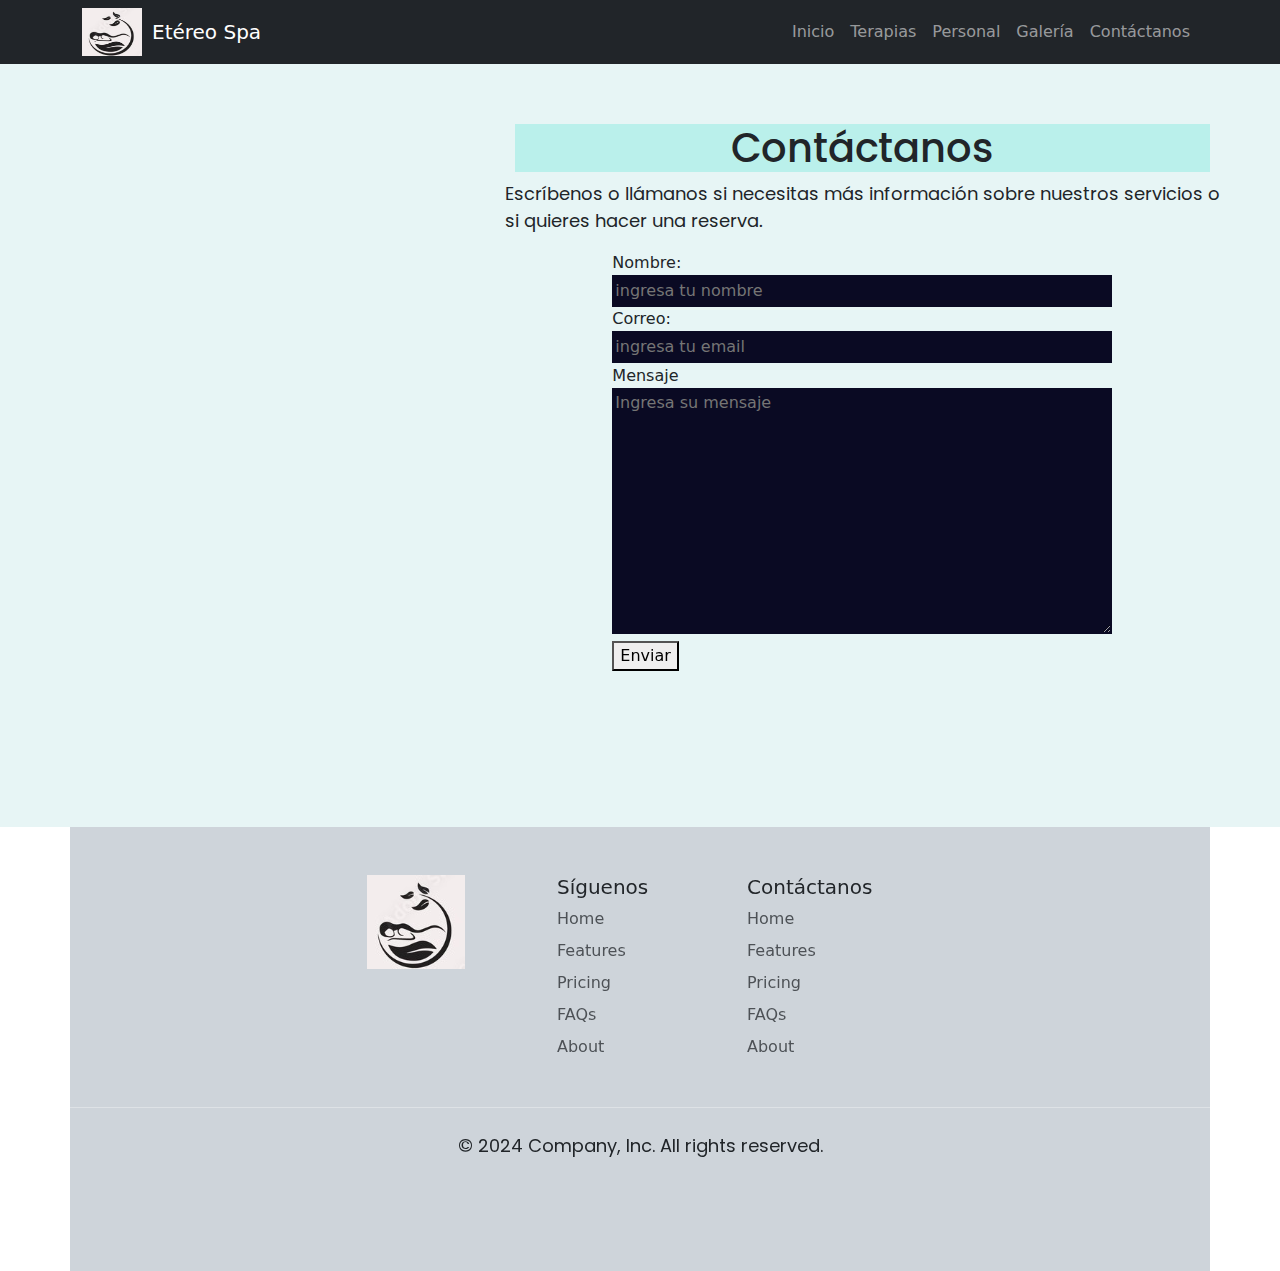
<file: pages/contactanos.html>
<!DOCTYPE html>
<html lang="es">

<head>
    <meta charset="UTF-8">
    <meta name="viewport" content="width=device-width, initial-scale=1.0">
    <link href="https://cdn.jsdelivr.net/npm/bootstrap@5.3.3/dist/css/bootstrap.min.css" rel="stylesheet"
        integrity="sha384-QWTKZyjpPEjISv5WaRU9OFeRpok6YctnYmDr5pNlyT2bRjXh0JMhjY6hW+ALEwIH" crossorigin="anonymous">
    <link rel="stylesheet" href="../estilos.css/styles.css">
    <title>Etéreo-Centro de Terapias</title>
</head>
<link href="https://cdn.jsdelivr.net/npm/bootstrap@5.3.3/dist/css/bootstrap.min.css" rel="stylesheet"
    integrity="sha384-QWTKZyjpPEjISv5WaRU9OFeRpok6YctnYmDr5pNlyT2bRjXh0JMhjY6hW+ALEwIH" crossorigin="anonymous">

<body>
    <header>
        <nav class="navbar navbar-expand-lg navbar-dark bg-dark">
            <div class="container">
                <img class="logo" src="../assets/img/logo/logo-cuerpo-y-alma.jpg" alt="Bootstrap" width="60"
                    height="48">
                <a class="navbar-brand" href="#">Etéreo Spa</a>
                <button class="navbar-toggler" type="button" data-bs-toggle="collapse" data-bs-target="#navbarNav"
                    aria-controls="navbarNav" aria-expanded="false" aria-label="Toggle navigation">
                    <span class="navbar-toggler-icon"></span>
                </button>
                <div class="collapse navbar-collapse" id="navbarNav">
                    <ul class="navbar-nav ms-auto">
                        <li class="nav-item">
                            <a class="nav-link" href="../index.html">Inicio</a>
                        </li>
                        <li class="nav-item">
                            <a class="nav-link" href="../pages/terapias.html">Terapias</a>
                        </li>
                        <li class="nav-item">
                            <a class="nav-link" href="../pages/personal.html">Personal</a>
                        </li>
                        <li class="nav-item">
                            <a class="nav-link" href="../pages/galeria.html">Galería</a>
                        </li>
                        <li class="nav-item">
                            <a class="nav-link" href="./contactanos.html">Contáctanos</a>
                        </li>
                    </ul>

                </div>
            </div>
        </nav>
    </header>

    <!-- Main -->
    <main>
        <section class="contacto">
            <iframe class="map"
                src="https://www.google.com/maps/embed?pb=!1m18!1m12!1m3!1d6157.343333063768!2d2.7533545!3d39.49932795!2m3!1f0!2f0!3f0!3m2!1i1024!2i768!4f13.1!3m3!1m2!1s0x1297964bf491046b%3A0xf012fb47d3a8fb4f!2sEl%20Arenal%2C%20Illes%20Balears%2C%20Espa%C3%B1a!5e0!3m2!1ses-419!2sve!4v1710088978700!5m2!1ses-419!2sve"
                width="600" height="450" style="border:0;" allowfullscreen="" loading="lazy"
                referrerpolicy="no-referrer-when-downgrade">
            </iframe>
            <div class="hero-content">
                <h1>Contáctanos</h1>
                <p>                
                Escríbenos o llámanos si necesitas más información sobre nuestros servicios o si quieres hacer una
                reserva.
                </p>
                <form>
                    <div>
                        <label class="inline" for="name">Nombre:</label>
                        <input type="text" id="name" placeholder="ingresa tu nombre">
                    </div>
                    <div>
                        <label class="inline" for="email">Correo:</label>
                        <input type="email" id="email" placeholder="ingresa tu email">
                    </div>
                    <div>
                        <label class="inline" for="">Mensaje</label>
                        <textarea name="mensaje" id="mensaje" cols="30" rows="10"
                            placeholder="Ingresa su mensaje"></textarea>
                    </div>
                    <button type="submit">Enviar</button>
                </form>
            </div>
        </section>


    </main>

    <!-- Footer -->
    <footer class="py-5 container bg-dark-subtle">
        <div class="row justify-content-center">
            <div class="col-6 col-md-2 mb-3">
                <img src="../assets/img/logo/logo-cuerpo-y-alma.jpg" alt="logo etéreo spa">
            </div>

            <div class="col-6 col-md-2 mb-3">
                <h5>Síguenos</h5>
                <ul class="nav flex-column">
                    <li class="nav-item mb-2"><a href="#" class="nav-link p-0 text-body-secondary">Home</a></li>
                    <li class="nav-item mb-2"><a href="#" class="nav-link p-0 text-body-secondary">Features</a></li>
                    <li class="nav-item mb-2"><a href="#" class="nav-link p-0 text-body-secondary">Pricing</a></li>
                    <li class="nav-item mb-2"><a href="#" class="nav-link p-0 text-body-secondary">FAQs</a></li>
                    <li class="nav-item mb-2"><a href="#" class="nav-link p-0 text-body-secondary">About</a></li>
                </ul>
            </div>

            <div class="col-6 col-md-2 mb-3">
                <h5>Contáctanos</h5>
                <ul class="nav flex-column">
                    <li class="nav-item mb-2"><a href="#" class="nav-link p-0 text-body-secondary">Home</a></li>
                    <li class="nav-item mb-2"><a href="#" class="nav-link p-0 text-body-secondary">Features</a></li>
                    <li class="nav-item mb-2"><a href="#" class="nav-link p-0 text-body-secondary">Pricing</a></li>
                    <li class="nav-item mb-2"><a href="#" class="nav-link p-0 text-body-secondary">FAQs</a></li>
                    <li class="nav-item mb-2"><a href="#" class="nav-link p-0 text-body-secondary">About</a></li>
                </ul>
            </div>


            <div class="d-flex flex-column flex-sm-row justify-content-center py-4 my-4 border-top">
                <p>&copy; 2024 Company, Inc. All rights reserved.</p>
            </div>
    </footer>
    <script src="https://cdn.jsdelivr.net/npm/bootstrap@5.3.3/dist/js/bootstrap.bundle.min.js"
        integrity="sha384-YvpcrYf0tY3lHB60NNkmXc5s9fDVZLESaAA55NDzOxhy9GkcIdslK1eN7N6jIeHz"
        crossorigin="anonymous"></script>
</body>

</html>
</file>
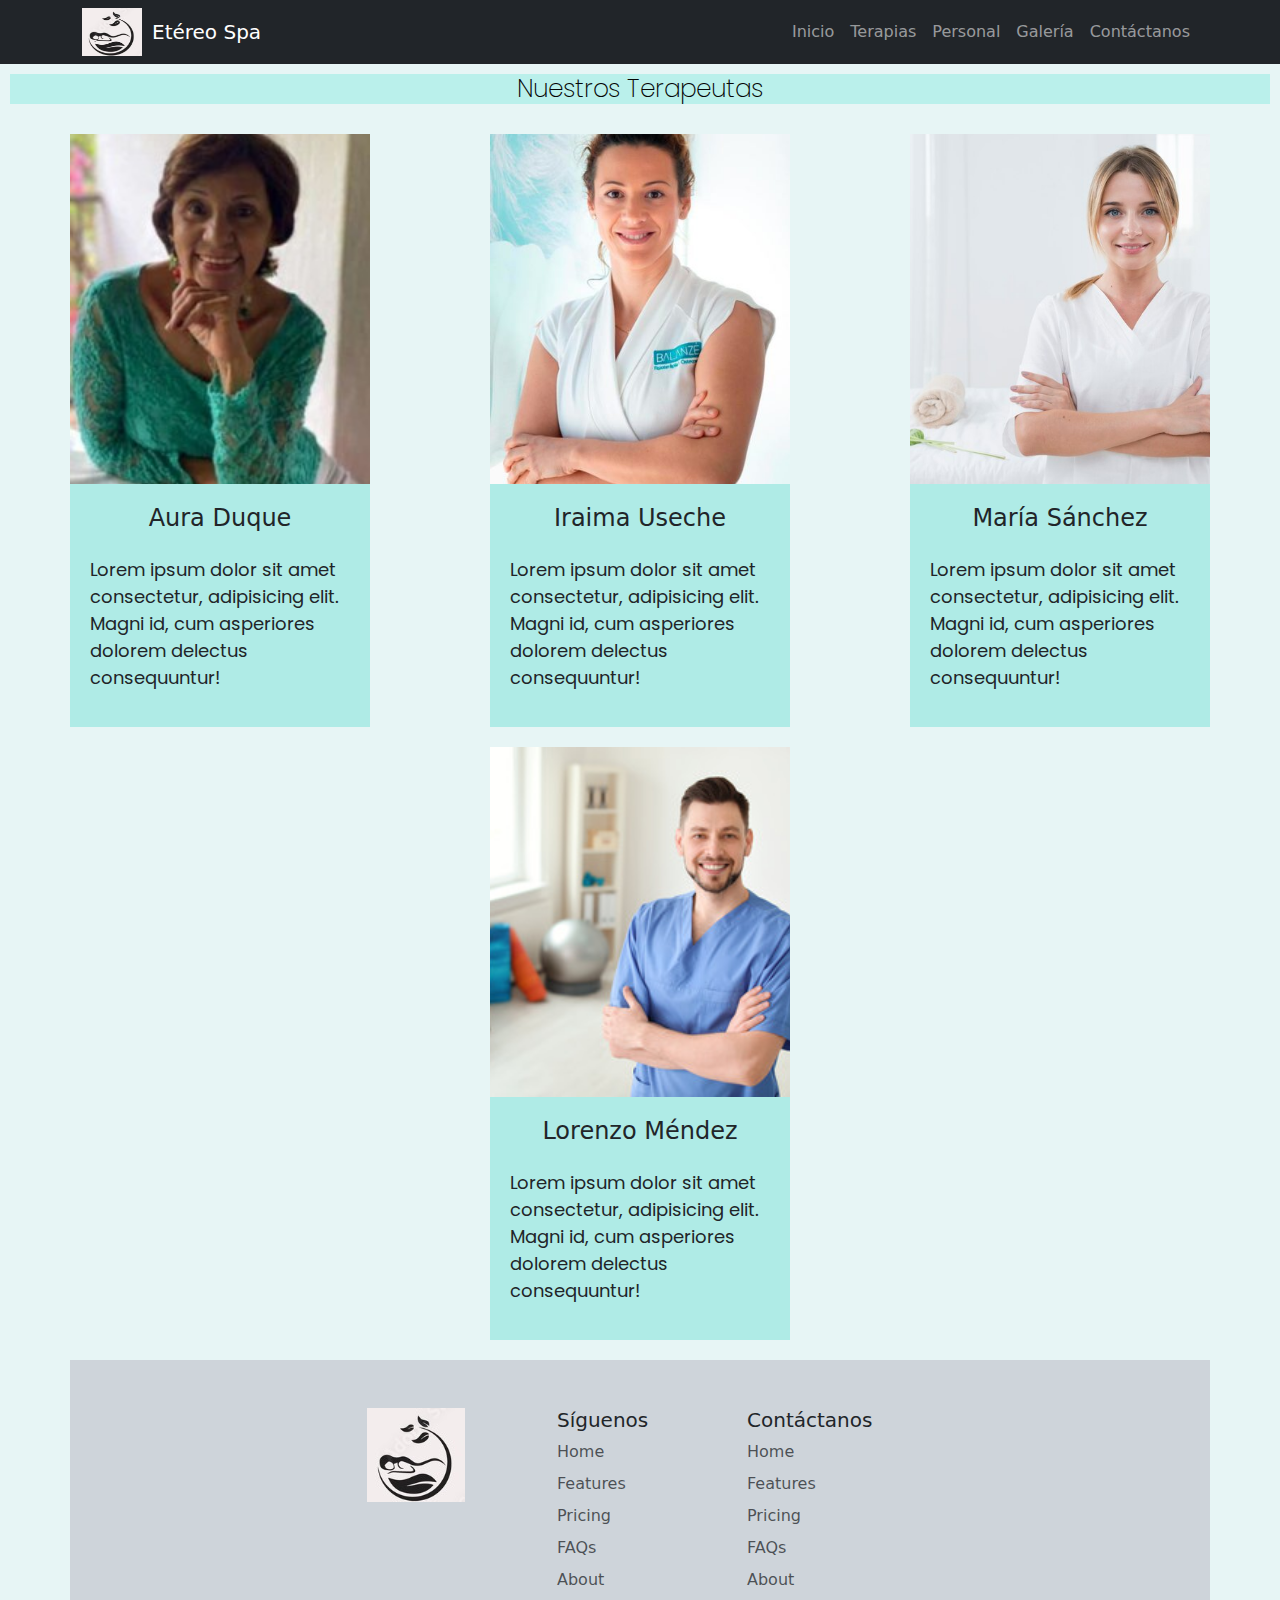
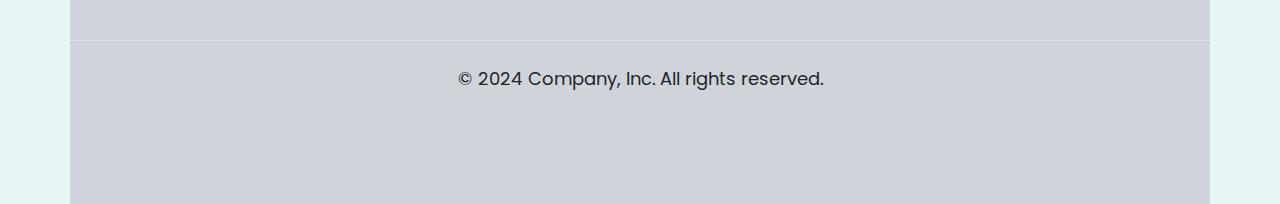
<file: pages/personal.html>
<!DOCTYPE html>
<html lang="es">

<head>
    <meta charset="UTF-8">
    <meta name="viewport" content="width=device-width, initial-scale=1.0">
    <link href="https://cdn.jsdelivr.net/npm/bootstrap@5.3.3/dist/css/bootstrap.min.css" rel="stylesheet"
        integrity="sha384-QWTKZyjpPEjISv5WaRU9OFeRpok6YctnYmDr5pNlyT2bRjXh0JMhjY6hW+ALEwIH" crossorigin="anonymous">
    <link rel="stylesheet" href="../estilos.css/styles.css">
    <title>Etéreo-Centro de Terapias</title>
</head>

<body>
    <nav class="navbar navbar-expand-lg navbar-dark bg-dark">
        <div class="container">
            <img class="logo" src="../assets/img/logo/logo-cuerpo-y-alma.jpg" alt="Bootstrap" width="60" height="48">
            <a class="navbar-brand" href="#">Etéreo Spa</a>
            <button class="navbar-toggler" type="button" data-bs-toggle="collapse" data-bs-target="#navbarNav"
                aria-controls="navbarNav" aria-expanded="false" aria-label="Toggle navigation">
                <span class="navbar-toggler-icon"></span>
            </button>
            <div class="collapse navbar-collapse" id="navbarNav">
                <ul class="navbar-nav ms-auto">
                    <li class="nav-item">
                        <a class="nav-link" href="../index.html">Inicio</a>
                    </li>
                    <li class="nav-item">
                        <a class="nav-link" href="../pages/terapias.html">Terapias</a>
                    </li>
                    <li class="nav-item">
                        <a class="nav-link" href="../pages/personal.html">Personal</a>
                    </li>
                    <li class="nav-item">
                        <a class="nav-link" href="../pages/galeria.html">Galería</a>
                    </li>
                    <li class="nav-item">
                        <a class="nav-link" href="../pages/contactanos.html">Contáctanos</a>
                    </li>
                </ul>

            </div>
        </div>
    </nav>
    </header>

    <!-- Main -->
    <main>
        <h1> Nuestros Terapeutas </h1>
        <section class="staff">
            <article class="container-staff">
                <img src="../assets/img/personal/terapeuta-1.jpg" alt="foto de mujer sonriente profesional de terapias">
                <div class="staff-info">
                    <h2>Aura Duque</h2>
                    <p>
                        Lorem ipsum dolor sit amet consectetur, adipisicing elit. Magni id, cum asperiores dolorem
                        delectus consequuntur!
                    </p>
                </div>
            </article>

            <article class="container-staff">
                <img src="../assets/img/personal/terapeuta-2.jpg" alt="foto de mujer sonriente profesional de terapias">
                <div class="staff-info">
                    <h2>Iraima Useche</h2>
                    <p>
                        Lorem ipsum dolor sit amet consectetur, adipisicing elit. Magni id, cum asperiores dolorem
                        delectus consequuntur!
                    </p>
                </div>
            </article>

            <article class="container-staff">
                <img src="../assets/img/personal/terapeuta-3.jpg" alt="foto de mujer sonriente profesional de terapias">
                <div class="staff-info">
                    <h2>María Sánchez</h2>
                    <p>
                        Lorem ipsum dolor sit amet consectetur, adipisicing elit. Magni id, cum asperiores dolorem
                        delectus consequuntur!
                    </p>
                </div>
            </article>
            
            <article class="container-staff">
                <img src="../assets/img/personal/terapeuta-4.jpg" alt="foto de mujer sonriente profesional de terapias">
                <div class="staff-info">
                    <h2>Lorenzo Méndez</h2>
                    <p>
                        Lorem ipsum dolor sit amet consectetur, adipisicing elit. Magni id, cum asperiores dolorem
                        delectus consequuntur!
                    </p>
                </div>
            </article>
        </section>
    </main>

    <!-- Footer -->
    <footer class="py-5 container bg-dark-subtle">
        <div class="row justify-content-center">
            <div class="col-6 col-md-2 mb-3" >
                <img src="../assets/img/logo/logo-cuerpo-y-alma.jpg"  alt="logo etéreo spa">
            </div>

            <div class="col-6 col-md-2 mb-3">
                <h5>Síguenos</h5>
                <ul class="nav flex-column">
                    <li class="nav-item mb-2"><a href="#" class="nav-link p-0 text-body-secondary">Home</a></li>
                    <li class="nav-item mb-2"><a href="#" class="nav-link p-0 text-body-secondary">Features</a></li>
                    <li class="nav-item mb-2"><a href="#" class="nav-link p-0 text-body-secondary">Pricing</a></li>
                    <li class="nav-item mb-2"><a href="#" class="nav-link p-0 text-body-secondary">FAQs</a></li>
                    <li class="nav-item mb-2"><a href="#" class="nav-link p-0 text-body-secondary">About</a></li>
                </ul>
            </div>

            <div class="col-6 col-md-2 mb-3">
                <h5>Contáctanos</h5>
                <ul class="nav flex-column">
                    <li class="nav-item mb-2"><a href="#" class="nav-link p-0 text-body-secondary">Home</a></li>
                    <li class="nav-item mb-2"><a href="#" class="nav-link p-0 text-body-secondary">Features</a></li>
                    <li class="nav-item mb-2"><a href="#" class="nav-link p-0 text-body-secondary">Pricing</a></li>
                    <li class="nav-item mb-2"><a href="#" class="nav-link p-0 text-body-secondary">FAQs</a></li>
                    <li class="nav-item mb-2"><a href="#" class="nav-link p-0 text-body-secondary">About</a></li>
                </ul>
            </div>
        

        <div class="d-flex flex-column flex-sm-row justify-content-center py-4 my-4 border-top">
            <p>&copy; 2024 Company, Inc. All rights reserved.</p>
        </div>
    </footer>
    <script src="https://cdn.jsdelivr.net/npm/bootstrap@5.3.3/dist/js/bootstrap.bundle.min.js"
        integrity="sha384-YvpcrYf0tY3lHB60NNkmXc5s9fDVZLESaAA55NDzOxhy9GkcIdslK1eN7N6jIeHz"
        crossorigin="anonymous"></script>
</body>

</html>
</file>
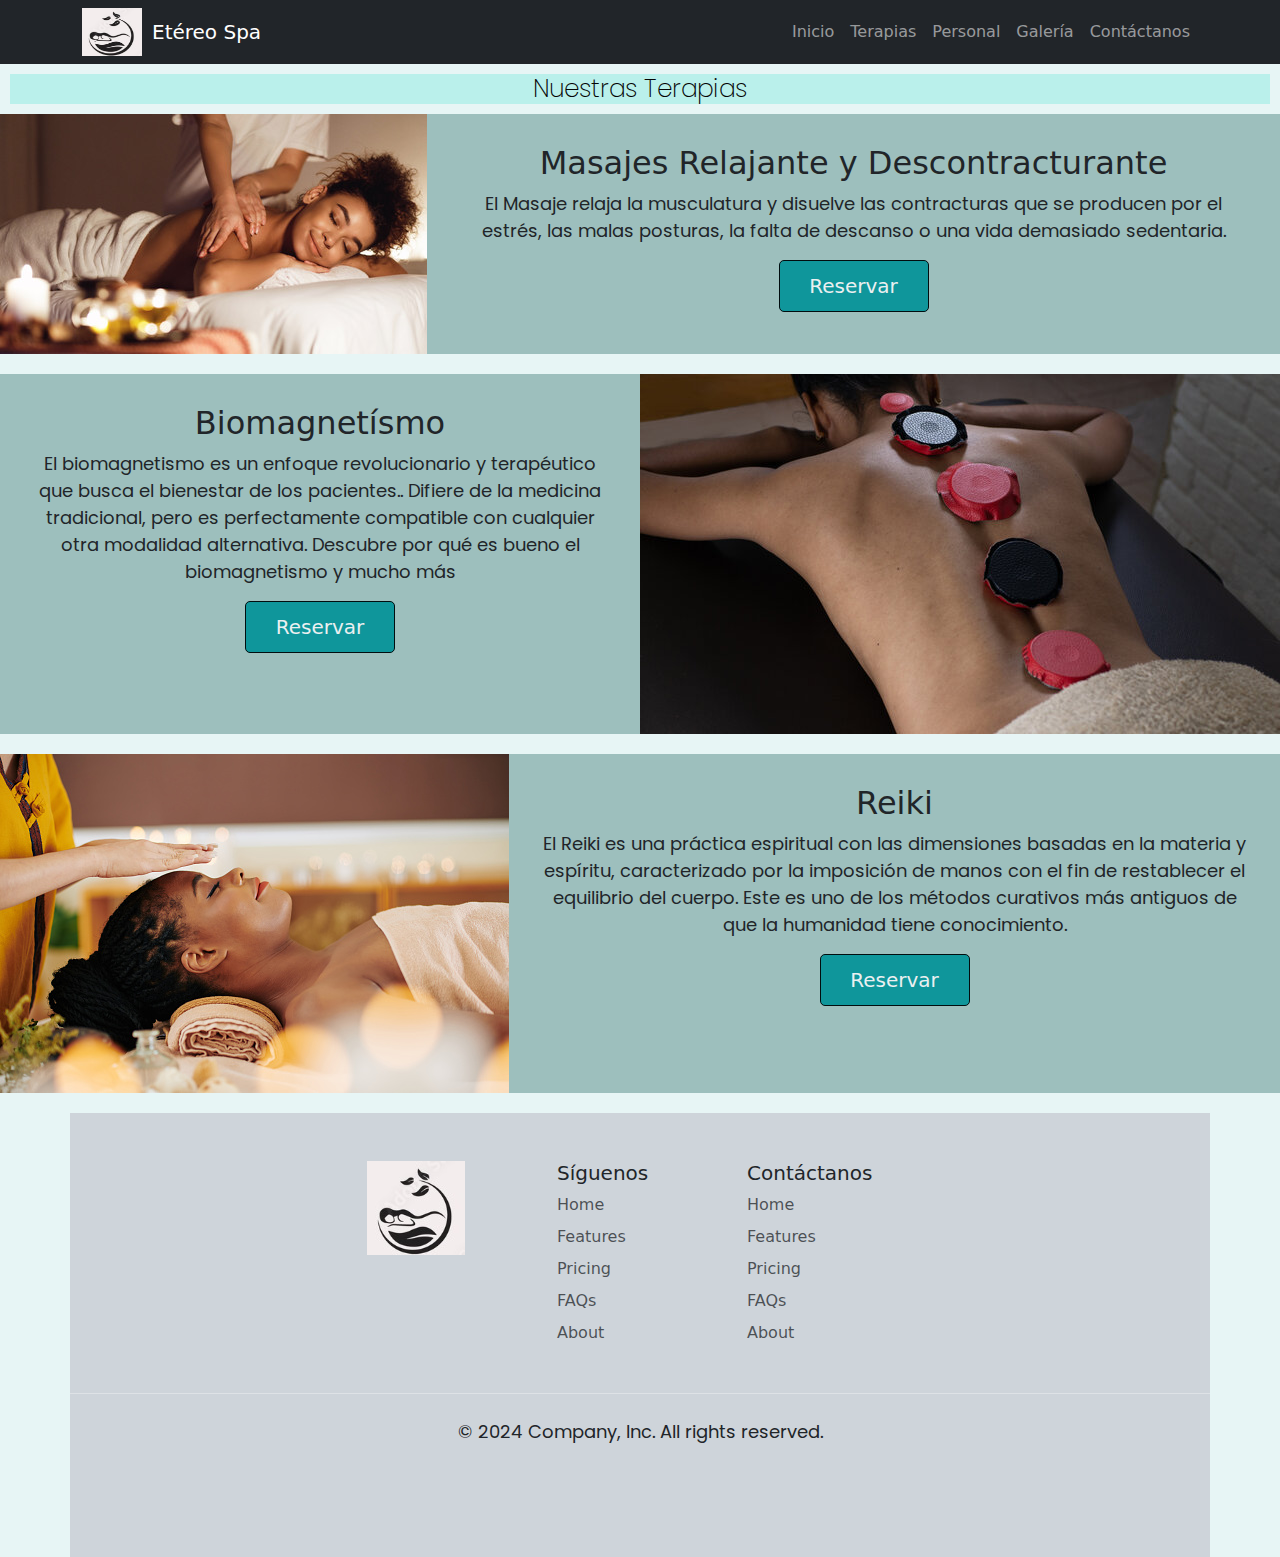
<file: pages/terapias.html>
<!DOCTYPE html>
<html lang="es">

<head>
    <meta charset="UTF-8">
    <meta name="viewport" content="width=device-width, initial-scale=1.0">
    <link href="https://cdn.jsdelivr.net/npm/bootstrap@5.3.3/dist/css/bootstrap.min.css" rel="stylesheet"
        integrity="sha384-QWTKZyjpPEjISv5WaRU9OFeRpok6YctnYmDr5pNlyT2bRjXh0JMhjY6hW+ALEwIH" crossorigin="anonymous">
    <link rel="stylesheet" href="../estilos.css/styles.css">
    <title>Etéreo-Centro de Terapias</title>

</head>

<body>
    <header>
        <nav class="navbar navbar-expand-lg navbar-dark bg-dark">
            <div class="container">
                <img class="logo" src="../assets/img/logo/logo-cuerpo-y-alma.jpg" alt="Bootstrap" width="60"
                    height="48">
                <a class="navbar-brand" href="#">Etéreo Spa</a>
                <button class="navbar-toggler" type="button" data-bs-toggle="collapse" data-bs-target="#navbarNav"
                    aria-controls="navbarNav" aria-expanded="false" aria-label="Toggle navigation">
                    <span class="navbar-toggler-icon"></span>
                </button>
                <div class="collapse navbar-collapse" id="navbarNav">
                    <ul class="navbar-nav ms-auto">
                        <li class="nav-item">
                            <a class="nav-link" href="../index.html">Inicio</a>
                        </li>
                        <li class="nav-item">
                            <a class="nav-link" href="../pages/terapias.html">Terapias</a>
                        </li>
                        <li class="nav-item">
                            <a class="nav-link" href="../pages/personal.html">Personal</a>
                        </li>
                        <li class="nav-item">
                            <a class="nav-link" href="../pages/galeria.html">Galería</a>
                        </li>
                        <li class="nav-item">
                            <a class="nav-link" href="../pages/contactanos.html">Contáctanos</a>
                        </li>
                    </ul>

                </div>
            </div>
        </nav>
    </header>

    <!-- Main -->
    <main>
        <h1>
            Nuestras Terapias
        </h1>
        <section class="text">

            <img src="../assets/img/terapias/masaje-3.jpg" alt="mujer recibiendo terapia de masajes con rodillo">

            <div class="text-content">
                <h2>
                    Masajes Relajante y Descontracturante
                </h2>
                <p>
                    El Masaje relaja la musculatura y disuelve las
                    contracturas que se producen por el estrés, las malas posturas,
                    la falta de descanso o una vida demasiado sedentaria.
                </p>
                <a href="#">Reservar</a>
            </div>
        </section>

        <section class="text">
            <div class="text-content">
                <h2>
                    Biomagnetísmo
                </h2>
                <p>
                    El biomagnetismo es un enfoque revolucionario y terapéutico
                    que busca el bienestar de los pacientes.. Difiere de la medicina
                    tradicional, pero es perfectamente compatible con cualquier
                    otra modalidad alternativa. Descubre por qué es bueno
                    el biomagnetismo y mucho más
                </p>
                <a href="#">Reservar</a>
            </div>
            <img src="../assets/img/terapias/biomagnetismo -1.jpg"
                alt="mujer recibiendo terapia de biomagnetismo en su espalda">
        </section>

        <section class="text">
            <img src="../assets/img/terapias/reiki-1.jpg" alt="mujer recibiendo terapia de reiki">
            <div class="text-content">
                <h2>
                    Reiki
                </h2>
                <p>
                    El Reiki es una práctica espiritual con las dimensiones
                    basadas en la materia y espíritu, caracterizado por la
                    imposición de manos con el fin de restablecer el equilibrio
                    del cuerpo. Este es uno de los métodos curativos más
                    antiguos de que la humanidad tiene conocimiento.
                </p>
                <a href="#">Reservar</a>
            </div>
        </section>

    </main>

    <!-- footer -->
    <footer class="py-5 container bg-dark-subtle">
        <div class="row justify-content-center">
            <div class="col-6 col-md-2 mb-3" >
                <img src="../assets/img/logo/logo-cuerpo-y-alma.jpg"  alt="logo etéreo spa">
            </div>

            <div class="col-6 col-md-2 mb-3">
                <h5>Síguenos</h5>
                <ul class="nav flex-column">
                    <li class="nav-item mb-2"><a href="#" class="nav-link p-0 text-body-secondary">Home</a></li>
                    <li class="nav-item mb-2"><a href="#" class="nav-link p-0 text-body-secondary">Features</a></li>
                    <li class="nav-item mb-2"><a href="#" class="nav-link p-0 text-body-secondary">Pricing</a></li>
                    <li class="nav-item mb-2"><a href="#" class="nav-link p-0 text-body-secondary">FAQs</a></li>
                    <li class="nav-item mb-2"><a href="#" class="nav-link p-0 text-body-secondary">About</a></li>
                </ul>
            </div>

            <div class="col-6 col-md-2 mb-3">
                <h5>Contáctanos</h5>
                <ul class="nav flex-column">
                    <li class="nav-item mb-2"><a href="#" class="nav-link p-0 text-body-secondary">Home</a></li>
                    <li class="nav-item mb-2"><a href="#" class="nav-link p-0 text-body-secondary">Features</a></li>
                    <li class="nav-item mb-2"><a href="#" class="nav-link p-0 text-body-secondary">Pricing</a></li>
                    <li class="nav-item mb-2"><a href="#" class="nav-link p-0 text-body-secondary">FAQs</a></li>
                    <li class="nav-item mb-2"><a href="#" class="nav-link p-0 text-body-secondary">About</a></li>
                </ul>
            </div>
        

        <div class="d-flex flex-column flex-sm-row justify-content-center py-4 my-4 border-top">
            <p>&copy; 2024 Company, Inc. All rights reserved.</p>
        </div>
    </footer>
    <script src="https://cdn.jsdelivr.net/npm/bootstrap@5.3.3/dist/js/bootstrap.bundle.min.js"
        integrity="sha384-YvpcrYf0tY3lHB60NNkmXc5s9fDVZLESaAA55NDzOxhy9GkcIdslK1eN7N6jIeHz"
        crossorigin="anonymous"></script>

</body>

</html>
</file>
<file: estilos.css/styles.css>
@import url('https://fonts.googleapis.com/css2?family=Glass+Antiqua&family=Poppins:wght@400;700&display=swap');


body {
    background-color: rgba(188, 228, 228, 0.363);

}

.logo {
    margin-right: 10px;
}

.hero {
    display: flex;
    gap: 30 px;
    background-color: rgba(188, 228, 228, 0.363);
}

.hero img {
    padding: 10px;
}

.hero-content {
    padding: 60px;
    flex-direction: column;
    justify-content: center;
    align-items: center;

}

.carousel-inner .carousel-item {
    height: 700px;
}

.carousel-item img {
    width: 100%;
    height: 100%;
    object-fit: cover;
}


h1 {
    background-color: rgba(89, 230, 215, 0.322);
    color: rgb(5, 5, 5);
    text-align: center;
    font-size: 25px;
    font-family: "Poppins", sans-serif;
    font-weight: 200;
    margin: 10px;

}

h3 {
    font-family: "Glass Antiqua", cursive;
    text-align: center;
    font-size: 32px;
    font-weight: 200px;
}

p {
    font-family: "Poppins", sans-serif;
    font-size: 18px;
}



/*Personal*/
.container-staff {
    display: flex;
    width: 300px;
    flex-direction: column;
    background-color: rgba(188, 228, 228, 0.363);
}

.staff-info {
    padding: 20px;
    display: flex;
    flex-direction: column;
    gap: 15px;
    justify-content: center;
    align-items: center;
    background-color: rgba(89, 230, 215, 0.322);

}

.staff-info h2 {
    font-size: 24px;
}

.staff img {
    width: 100%;
    height: 350px;
    object-fit: cover;
}

.staff {
    display: flex;
    padding: 20px;
    flex-wrap: wrap;
    gap: 20px;
    justify-content: space-around;
}

.staff img:hover {
    border: 5px solid white;
}

/*galeria*/
#galeria .col-lg-4 {
    padding: 25px;
}

#galeria img {
    width: 100%;
    height: 240px;
    border-radius: 5%;
}

#galeria img:hover {
    border: 5px solid white;
}

#video .col-lg-3 {
    padding: 25px;
}

#video img {
    width: auto;
    height: auto;
}

#video iframe:hover {
    border: 5px solid white;
}

/*contactanos*/

.map {
    padding: 10px;
    height: 600px;
    
}

form {
    width: 60vw;
    max-width: 500px;
    min-width: 300px;
    margin: 0 auto;
    padding-bottom: 6em;
}

fieldset {
    border: none;
    padding: 2rem 0;
    border-bottom: 3px solid #3b3b4f;
}

fieldset:last-of-type {
    border-bottom: none;
}

label {
    display: block;
    margin: 0.5rem 0;
}

input,
textarea,
select {
    margin: 10px 0 0 0;
    width: 100%;
    min-height: 2em;
}

input,
textarea {
    background-color: #0a0a23;
    border: 1px solid #0a0a23;
    color: #ffffff;
}

.inline {
    width: unset;
    margin: 0 0.5em 0 0;
    vertical-align: middle;
}

input[type="submit"] {
    display: block;
    width: 60%;
    margin: 1em auto;
    height: 2em;
    font-size: 1.1rem;
    background-color: #3b3b4f;
    border-color: white;
    min-width: 300px;
    
}

input[type="file"] {
    padding: 1px 2px;
}

.contacto {
    display: flex;
    background-color: rgba(188, 228, 228, 0.363);
    justify-content: center;
    align-items: center;
}

button:hover{
    color: white;
    background-color: rgb(38, 213, 236);
}




/*Terapias*/
.text{
    display: flex;
    background-color: rgba(1, 78, 71, 0.322);
    margin-bottom: 20px;
    

}

.text-content{
    padding: 30px;
    display: flex;
    flex-direction: column;
    align-items: center;
    

}

.text-content a {
    text-decoration: none;
    text-align: center;
    padding: 10px;
    border: 1px solid rgb(1, 13, 15);
    font-size: 20px;
    gap: 20px;
    justify-content: center;
    align-items: center;
    color: rgb(235, 240, 241);
    background-color: rgb(15, 150, 155);
    width: 150px;
    border-radius: 5px;
}

a:hover {
    color: white;
    background-color: rgb(57, 187, 238);
}

.text-content h2, .text-content p{
    text-align: center;
    
}
</file>
